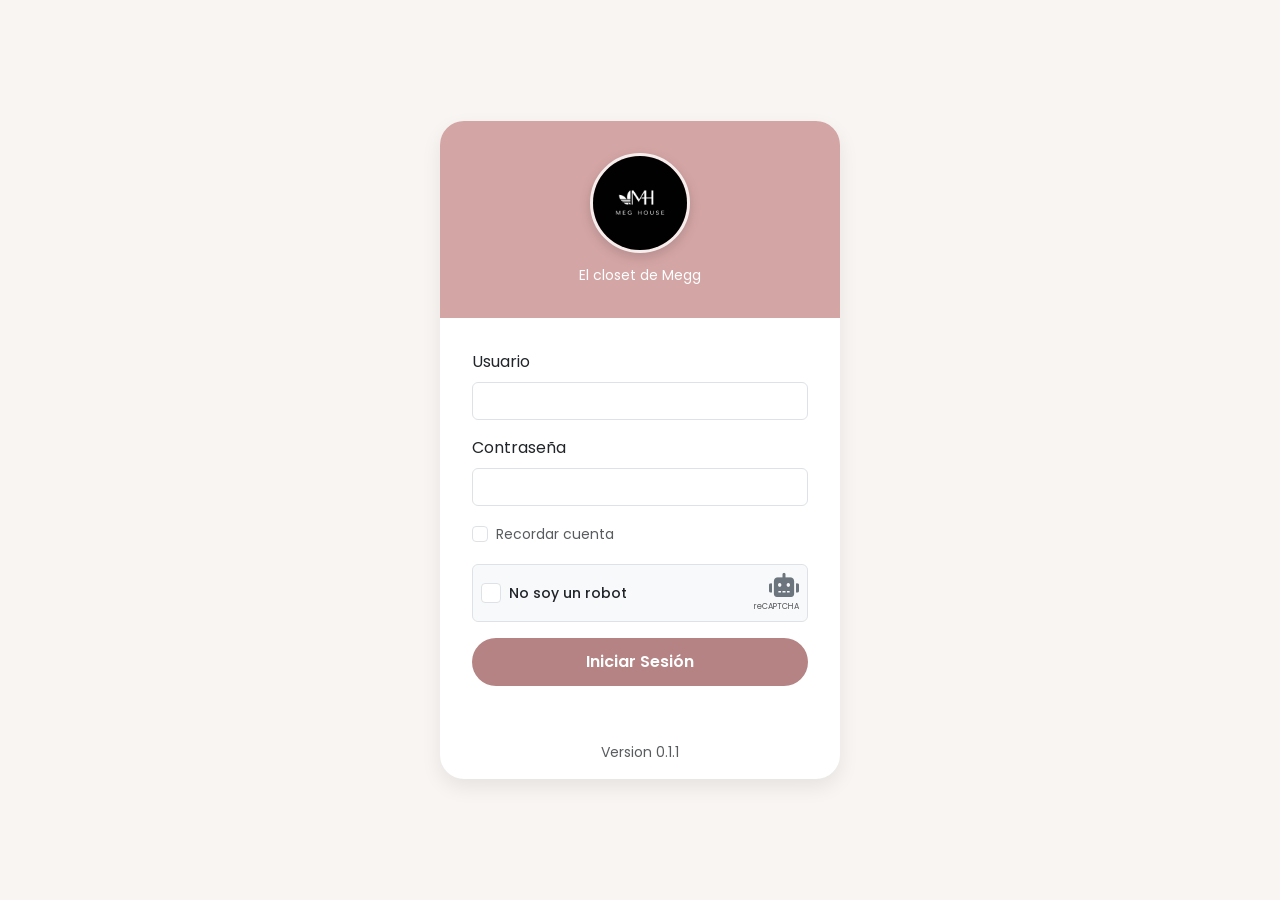
<file: index.html>
<!DOCTYPE html>
<html lang="es">

<head>
    <meta charset="UTF-8">
    <meta name="viewport" content="width=device-width, initial-scale=1.0">
    <title>Iniciar Sesión - El closet de Megg</title>
    <link href="https://cdn.jsdelivr.net/npm/bootstrap@5.3.0-alpha1/dist/css/bootstrap.min.css" rel="stylesheet">
    <link rel="stylesheet" href="https://cdnjs.cloudflare.com/ajax/libs/font-awesome/6.0.0-beta3/css/all.min.css">
    <link href="https://fonts.googleapis.com/css2?family=Poppins:wght@300;400;600;700&display=swap" rel="stylesheet">
    <link rel="stylesheet" href="styles.css">
    <style>
        * {
            font-family: 'Poppins', sans-serif;
        }

        body {
            background: #f8f5f2;
            min-height: 100vh;
            display: flex;
            align-items: center;
            justify-content: center;
        }

        .login-card {
            width: 100%;
            max-width: 400px;
            border-radius: 24px;
            overflow: hidden;
            border: none;
            box-shadow: 0 8px 20px rgba(0, 0, 0, 0.08);
        }

        .login-card .card-header {
            background: #d4a5a5;
            border: none;
            padding: 2rem;
        }

        .login-card .card-body {
            padding: 2rem;
            background: #fff;
        }

        .btn-login {
            background: #b58383;
            border: none;
            border-radius: 50px;
            padding: 0.7rem;
            font-weight: 600;
            transition: 0.3s;
            color: #fff;
        }

        .btn-login:hover {
            background: #9e6e6e;
            color: #fff;
        }

        .container {
            display: flex;
            justify-content: center;
            align-items: center;
            padding: 1rem;
        }

        .logo-img {
            width: 100px;
            height: 100px;
            border-radius: 50%;
            object-fit: cover;
            border: 3px solid rgba(255, 255, 255, 0.8);
            box-shadow: 0 4px 12px rgba(0, 0, 0, 0.15);
            margin-bottom: 0.75rem;
        }
    </style>
</head>

<body>

    <div class="container">
        <div class="card login-card">
            <div class="card-header text-white text-center">
                <img src="logo.jpg" alt="El closet de Megg" class="logo-img">
                <p class="mb-0 small">El closet de Megg</p>
            </div>
            <div class="card-body">
                <form id="loginForm">
                    <div class="mb-3">
                        <label for="username" class="form-label">Usuario</label>
                        <input type="text" class="form-control" id="username" value="" required>
                    </div>
                    <div class="mb-3">
                        <label for="password" class="form-label">Contraseña</label>
                        <input type="password" class="form-control" id="password" value="" required>
                    </div>
                    <div class="mb-3 d-flex justify-content-between align-items-center">
                        <div class="form-check">
                            <input type="checkbox" class="form-check-input" id="rememberMe">
                            <label class="form-check-label small text-muted" for="rememberMe">Recordar cuenta</label>
                        </div>
                    </div>
                    <div class="mb-3 p-2 border rounded bg-light d-flex align-items-center justify-content-between">
                        <div class="form-check m-0 d-flex align-items-center gap-2">
                            <input type="checkbox" class="form-check-input mt-0" id="captchaCheck"
                                style="width: 20px; height: 20px; cursor: pointer;">
                            <label class="form-check-label small fw-medium" for="captchaCheck"
                                style="cursor: pointer; user-select: none;">No soy un robot</label>
                        </div>
                        <div class="text-end">
                            <i class="fas fa-robot text-secondary fs-4"></i>
                            <div style="font-size: 8px;" class="text-muted">reCAPTCHA</div>
                        </div>
                    </div>
                    <button type="submit" class="btn btn-login w-100">Iniciar Sesión</button>
                    <div id="loginError" class="text-danger mt-3 text-center"></div>
                </form>
            </div>
            <div class="card-footer text-center text-muted small bg-transparent border-0 pb-3">
                Version 0.1.1
            </div>
        </div>
    </div>

    <script src="app.js"></script>
    <script>
        document.getElementById('loginForm').addEventListener('submit', async function (e) {
            e.preventDefault();
            const user = document.getElementById('username').value.trim();
            const pass = document.getElementById('password').value.trim();
            const captchaChecked = document.getElementById('captchaCheck').checked;
            const rememberMe = document.getElementById('rememberMe').checked;
            const errorDiv = document.getElementById('loginError');

            if (!captchaChecked) {
                errorDiv.textContent = 'Por favor, confirma que no eres un robot.';
                return;
            }

            errorDiv.textContent = 'Verificando credenciales...';

            try {
                const res = await apiRequest('login', 'POST', { usuario: user, clave: pass });
                if (res.success) {
                    if (res.usuario) {
                        if (rememberMe) {
                            localStorage.setItem('usuario_megg', res.usuario);
                        } else {
                            sessionStorage.setItem('usuario_megg', res.usuario);
                        }
                    }
                    window.location.href = 'pedidos.html';
                } else {
                    errorDiv.textContent = res.error || 'Credenciales incorrectas.';
                }
            } catch (err) {
                errorDiv.textContent = err.message || 'Error de inicio de sesión.';
            }
        });
    </script>
</body>

</html>
</file>
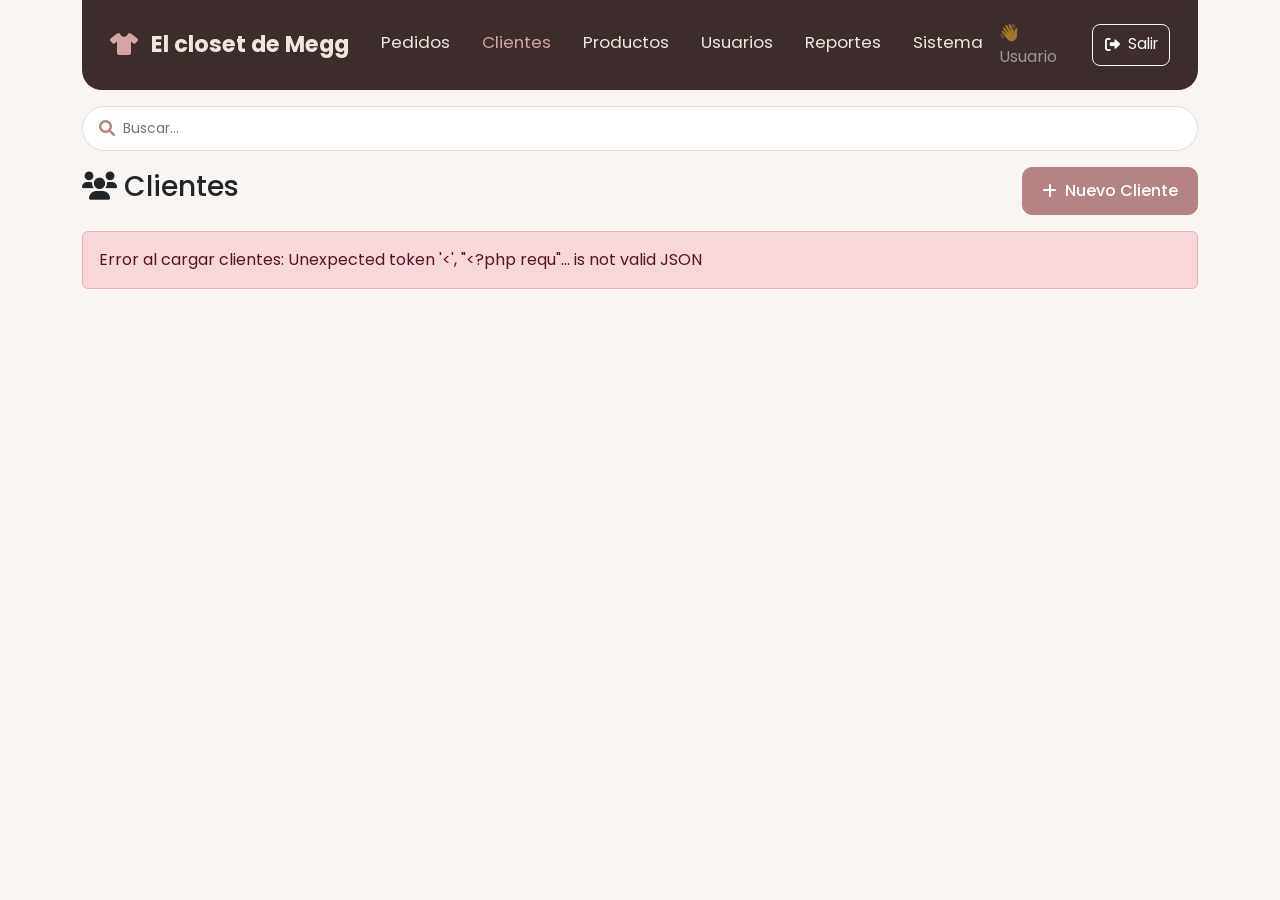
<file: clientes.html>
<!DOCTYPE html>
<html lang="es">
<head>
    <meta charset="UTF-8">
    <meta name="viewport" content="width=device-width, initial-scale=1.0">
    <title>Clientes - El closet de Megg</title>
    <link href="https://cdn.jsdelivr.net/npm/bootstrap@5.3.0-alpha1/dist/css/bootstrap.min.css" rel="stylesheet">
    <link rel="stylesheet" href="https://cdnjs.cloudflare.com/ajax/libs/font-awesome/6.0.0-beta3/css/all.min.css">
    <link href="https://fonts.googleapis.com/css2?family=Poppins:wght@300;400;600;700" rel="stylesheet">
    <link rel="stylesheet" href="styles.css">
    <style>
        * { font-family: 'Poppins', sans-serif; }
        body { background: #f8f5f2; padding-bottom: 30px; }
        .bg-dark-custom { background: #3d2c2c !important; }
        .btn-primary-custom { background: #b58383; border-color: #b58383; color: #fff; }
        .btn-primary-custom:hover { background: #9e6e6e; color: #fff; }
        .card-shadow { box-shadow: 0 8px 20px rgba(0,0,0,0.08); border: none; border-radius: 16px; }
        .search-box { background: #fff; border-radius: 50px; padding: 0.3rem 1rem; border: 1px solid #ddd; }
        .search-box input { border: none; outline: none; background: transparent; width: 100%; padding: 0.4rem 0; }
        .search-box i { color: #b58383; }
        .brand-logo { font-weight: 700; font-size: 1.4rem; color: #f0e6e0 !important; text-decoration: none; }
        .brand-logo i { color: #d4a5a5; margin-right: 8px; }
        .navbar { border-radius: 0 0 20px 20px; padding: 0.8rem 1rem; }
        .navbar .nav-link { color: #f0e6e0 !important; }
        .navbar .nav-link.active, .navbar .nav-link:hover { color: #d4a5a5 !important; }
        .hidden { display: none; }

        /* Foto preview */
        .foto-preview { width: 64px; height: 64px; border-radius: 50%; object-fit: cover; border: 2px solid #d4a5a5; }
        .foto-thumb { width: 40px; height: 40px; border-radius: 50%; object-fit: cover; border: 2px solid #d4a5a5; }
        .foto-placeholder { width: 40px; height: 40px; border-radius: 50%; background: #e8d5d5; display: inline-flex; align-items: center; justify-content: center; color: #b58383; font-size: 1rem; }

        /* File input */
        .file-input-wrapper { position: relative; }
        .file-input-wrapper input[type=file] { opacity: 0; position: absolute; inset: 0; cursor: pointer; }
        .file-input-btn { background: #f0e6e0; border: 1px dashed #b58383; border-radius: 8px; padding: 0.5rem 1rem; color: #9e6e6e; font-size: 0.85rem; cursor: pointer; display: inline-block; transition: 0.2s; }
        .file-input-btn:hover { background: #e8d5d5; }
    </style>
</head>
<body>

<div class="container" id="app">
    <div id="navbarContainer"></div>

    <div class="d-flex justify-content-between align-items-center mb-3 flex-wrap">
        <h3><i class="fas fa-users"></i> Clientes</h3>
        <button class="btn btn-primary-custom" id="btnNuevoCliente"><i class="fas fa-plus"></i> Nuevo Cliente</button>
    </div>

    <div id="clienteFormContainer" class="hidden mb-3 p-4 bg-white rounded-4 card-shadow">
        <h5 id="clienteFormTitle">Nuevo Cliente</h5>
        <form id="clienteForm">
            <input type="hidden" id="clienteId">
            <div class="row">
                <div class="col-md-6 mb-2">
                    <label>Nombre <span class="text-danger">*</span></label>
                    <input type="text" class="form-control" id="clienteNombre" required>
                </div>
                <div class="col-md-6 mb-2">
                    <label>DNI</label>
                    <input type="text" class="form-control" id="clienteDni" placeholder="Ej: 20123456">
                </div>
                <div class="col-md-6 mb-2">
                    <label>Email</label>
                    <input type="email" class="form-control" id="clienteEmail">
                </div>
                <div class="col-md-6 mb-2">
                    <label>Teléfono</label>
                    <input type="text" class="form-control" id="clienteTelefono">
                </div>
                <div class="col-md-6 mb-2">
                    <label>Dirección</label>
                    <input type="text" class="form-control" id="clienteDireccion">
                </div>
                <div class="col-md-6 mb-2">
                    <label>Foto <small class="text-muted">(opcional)</small></label>
                    <div class="d-flex align-items-center gap-3">
                        <div id="fotoPreviewContainer">
                            <div class="foto-placeholder" id="fotoPlaceholder"><i class="fas fa-user"></i></div>
                            <img id="fotoPreviewImg" class="foto-preview hidden" alt="Foto">
                        </div>
                        <div class="file-input-wrapper">
                            <div class="file-input-btn"><i class="fas fa-camera me-1"></i>Elegir foto</div>
                            <input type="file" id="clienteFotoFile" accept="image/*">
                        </div>
                        <button type="button" class="btn btn-sm btn-outline-secondary hidden" id="btnQuitarFoto">
                            <i class="fas fa-times"></i>
                        </button>
                    </div>
                    <input type="hidden" id="clienteFoto">
                </div>
            </div>
            <div class="mt-3">
                <button type="submit" class="btn btn-primary-custom" id="clienteSubmitBtn">Guardar</button>
                <button type="button" class="btn btn-secondary" id="clienteCancelBtn">Cancelar</button>
            </div>
        </form>
    </div>

    <div id="clientesList">Cargando clientes...</div>
</div>

<script src="https://cdn.jsdelivr.net/npm/bootstrap@5.3.0-alpha1/dist/js/bootstrap.bundle.min.js"></script>
<script src="app.js"></script>
<script>
    renderNavbar('clientes');

    // getFotoUrl and openLightbox are provided by app.js

    // ── Foto form handling ─────────────────────────────────────────────────────
    document.getElementById('clienteFotoFile').addEventListener('change', function() {
        const file = this.files[0];
        if (!file) return;
        const reader = new FileReader();
        reader.onload = function(e) {
            setFotoPreview(e.target.result);
            document.getElementById('clienteFoto').value = e.target.result;
        };
        reader.readAsDataURL(file);
    });

    document.getElementById('btnQuitarFoto').addEventListener('click', function() {
        clearFotoPreview();
        document.getElementById('clienteFoto').value = '';
        document.getElementById('clienteFotoFile').value = '';
    });

    function setFotoPreview(src) {
        const img = document.getElementById('fotoPreviewImg');
        const placeholder = document.getElementById('fotoPlaceholder');
        const btnQuitar = document.getElementById('btnQuitarFoto');
        const url = getFotoUrl(src);
        if (url && !url.startsWith('data:')) {
            img.src = url;
            img.classList.remove('hidden');
            placeholder.classList.add('hidden');
            btnQuitar.classList.remove('hidden');
        } else if (src && src.startsWith('data:')) {
            // base64 (new upload preview, no stored yet)
            img.src = src;
            img.classList.remove('hidden');
            placeholder.classList.add('hidden');
            btnQuitar.classList.remove('hidden');
        } else {
            clearFotoPreview();
        }
    }

    function clearFotoPreview() {
        const img = document.getElementById('fotoPreviewImg');
        const placeholder = document.getElementById('fotoPlaceholder');
        const btnQuitar = document.getElementById('btnQuitarFoto');
        img.src = '';
        img.classList.add('hidden');
        placeholder.classList.remove('hidden');
        btnQuitar.classList.add('hidden');
    }

    // ── Tabla de clientes ──────────────────────────────────────────────────────
    let currentPage = 1;
    let itemsPerPage = 10;

    async function cargarClientes() {
        const container = document.getElementById('clientesList');
        try {
            const clientes = await apiRequest('clientes', 'GET');
            if (!Array.isArray(clientes)) {
                throw new Error(typeof clientes === 'object' && clientes !== null
                    ? (clientes.error || JSON.stringify(clientes))
                    : 'Respuesta inválida del servidor');
            }
            const search = getSearchTerm();
            const filtered = filterData(clientes, search, ['nombre', 'email', 'telefono', 'direccion', 'dni']);

            if (filtered.length === 0) {
                container.innerHTML = '<div class="alert alert-info">No hay clientes disponibles.</div>';
                return;
            }

            const totalItems = filtered.length;
            const totalPages = Math.ceil(totalItems / itemsPerPage) || 1;
            if (currentPage > totalPages) currentPage = totalPages;
            if (currentPage < 1) currentPage = 1;

            const startIndex = (currentPage - 1) * itemsPerPage;
            const endIndex = Math.min(startIndex + itemsPerPage, totalItems);
            const paginatedItems = filtered.slice(startIndex, endIndex);

            // Store full clients array for edit button usage (avoids huge data-* attrs)
            const clientesMap = {};
            clientes.forEach(c => { clientesMap[c.id] = c; });

            let html = `
            <div class="d-flex justify-content-between align-items-center mb-2 flex-wrap gap-2">
                <div class="d-flex align-items-center gap-2">
                    <label for="limitSelect" class="form-label mb-0 small text-muted">Mostrar:</label>
                    <select id="limitSelect" class="form-select form-select-sm" style="width: auto;">
                        <option value="10" ${itemsPerPage === 10 ? 'selected' : ''}>10</option>
                        <option value="50" ${itemsPerPage === 50 ? 'selected' : ''}>50</option>
                        <option value="100" ${itemsPerPage === 100 ? 'selected' : ''}>100</option>
                    </select>
                    <span class="small text-muted">registros por página</span>
                </div>
                <div class="small text-muted">
                    Mostrando ${totalItems > 0 ? startIndex + 1 : 0} a ${endIndex} de ${totalItems} clientes
                </div>
            </div>
            <div class="table-responsive">
                <table class="table table-striped table-bordered align-middle">
                <thead class="table-light"><tr>
                    <th style="width:50px;"></th>
                    <th>Nombre</th>
                    <th>DNI</th>
                    <th>Email</th>
                    <th>Teléfono</th>
                    <th>Dirección</th>
                    <th style="width:120px;">Acciones</th>
                </tr></thead><tbody>`;

            paginatedItems.forEach((c, idx) => {
                // Use data-idx to assign src later; avoids truncation of base64 in innerHTML
                const fotoHtml = c.foto
                    ? `<img class="foto-thumb" data-foto-idx="${idx}" alt="foto">`
                    : `<div class="foto-placeholder" style="width:36px;height:36px;font-size:.85rem;"><i class="fas fa-user"></i></div>`;

                html += `<tr>
                    <td class="text-center">${fotoHtml}</td>
                    <td>${escapeHtml(c.nombre)}</td>
                    <td>${escapeHtml(c.dni || '—')}</td>
                    <td>${escapeHtml(c.email || '—')}</td>
                    <td>${escapeHtml(c.telefono || '—')}</td>
                    <td>${escapeHtml(c.direccion || '—')}</td>
                    <td>
                        <button class="btn btn-sm btn-warning me-1 btn-edit" data-id="${c.id}"><i class="fas fa-edit"></i></button>
                        <button class="btn btn-sm btn-danger btn-del" data-id="${c.id}"><i class="fas fa-trash"></i></button>
                    </td>
                </tr>`;
            });
            html += '</tbody></table></div>';

            // Paginado UI
            if (totalPages > 1) {
                html += `<nav class="d-flex justify-content-center mt-3"><ul class="pagination pagination-sm mb-0">`;
                html += `<li class="page-item ${currentPage === 1 ? 'disabled' : ''}">
                    <a class="page-link" href="#" data-page="${currentPage - 1}">&laquo; Anterior</a>
                </li>`;
                for (let i = 1; i <= totalPages; i++) {
                    html += `<li class="page-item ${i === currentPage ? 'active' : ''}">
                        <a class="page-link" href="#" data-page="${i}">${i}</a>
                    </li>`;
                }
                html += `<li class="page-item ${currentPage === totalPages ? 'disabled' : ''}">
                    <a class="page-link" href="#" data-page="${currentPage + 1}">Siguiente &raquo;</a>
                </li>`;
                html += `</ul></nav>`;
            }

            container.innerHTML = html;

            // Evento selector de límite
            const limitSelect = container.querySelector('#limitSelect');
            if (limitSelect) {
                limitSelect.addEventListener('change', (e) => {
                    itemsPerPage = parseInt(e.target.value);
                    currentPage = 1;
                    cargarClientes();
                });
            }

            // Eventos paginación
            container.querySelectorAll('.pagination .page-link').forEach(link => {
                link.addEventListener('click', (e) => {
                    e.preventDefault();
                    const targetPage = parseInt(link.dataset.page);
                    if (targetPage && targetPage >= 1 && targetPage <= totalPages && targetPage !== currentPage) {
                        currentPage = targetPage;
                        cargarClientes();
                    }
                });
            });

            // ✅ Assign src and lightbox click AFTER innerHTML
            container.querySelectorAll('img[data-foto-idx]').forEach(img => {
                const idx = parseInt(img.dataset.fotoIdx);
                const c = paginatedItems[idx];
                if (c && c.foto) {
                    const url = getFotoUrl(c.foto);
                    if (url) {
                        img.src = url;
                        img.style.cursor = 'zoom-in';
                        img.addEventListener('click', () => openLightbox(url, c.nombre));
                        img.onerror = () => {
                            img.style.display = 'none';
                            img.parentElement.innerHTML = `<div class="foto-placeholder" style="width:36px;height:36px;font-size:.85rem;"><i class="fas fa-user"></i></div>`;
                        };
                    }
                }
            });

            container.querySelectorAll('.btn-edit').forEach(btn => {
                btn.addEventListener('click', () => {
                    const c = clientesMap[parseInt(btn.dataset.id)];
                    if (c) editarCliente(c);
                });
            });
            container.querySelectorAll('.btn-del').forEach(btn => {
                btn.addEventListener('click', () => eliminarCliente(parseInt(btn.dataset.id)));
            });
        } catch (e) {
            container.innerHTML = `<div class="alert alert-danger">Error al cargar clientes: ${escapeHtml(e.message)}</div>`;
        }
    }

    // ── Editar ─────────────────────────────────────────────────────────────────
    function editarCliente(c) {
        document.getElementById('clienteId').value        = c.id;
        document.getElementById('clienteNombre').value    = c.nombre    || '';
        document.getElementById('clienteEmail').value     = c.email     || '';
        document.getElementById('clienteTelefono').value  = c.telefono  || '';
        document.getElementById('clienteDireccion').value = c.direccion || '';
        document.getElementById('clienteDni').value       = c.dni       || '';
        // Store existing path; only overwrite on new file selection
        document.getElementById('clienteFoto').value      = c.foto      || '';
        document.getElementById('clienteFotoFile').value  = '';

        // Show preview using correct URL
        if (c.foto && !c.foto.startsWith('data:')) {
            setFotoPreview(c.foto);
        } else {
            clearFotoPreview();
        }

        document.getElementById('clienteFormTitle').textContent    = 'Editar Cliente';
        document.getElementById('clienteSubmitBtn').textContent    = 'Actualizar';
        document.getElementById('clienteFormContainer').classList.remove('hidden');
        document.getElementById('clienteFormContainer').scrollIntoView({ behavior: 'smooth', block: 'start' });
    }

    // ── Eliminar ───────────────────────────────────────────────────────────────
    async function eliminarCliente(id) {
        if (!confirm('¿Desea eliminar este cliente?')) return;
        try {
            await apiRequest('clientes', 'DELETE', { id });
            cargarClientes();
        } catch (e) {
            alert('Error al eliminar: ' + e.message);
        }
    }

    // ── Reset form ─────────────────────────────────────────────────────────────
    function resetClienteForm() {
        document.getElementById('clienteId').value        = '';
        document.getElementById('clienteNombre').value    = '';
        document.getElementById('clienteEmail').value     = '';
        document.getElementById('clienteTelefono').value  = '';
        document.getElementById('clienteDireccion').value = '';
        document.getElementById('clienteDni').value       = '';
        document.getElementById('clienteFoto').value      = '';
        document.getElementById('clienteFotoFile').value  = '';
        clearFotoPreview();
        document.getElementById('clienteFormTitle').textContent  = 'Nuevo Cliente';
        document.getElementById('clienteSubmitBtn').textContent  = 'Guardar';
        document.getElementById('clienteFormContainer').classList.add('hidden');
    }

    document.getElementById('btnNuevoCliente').addEventListener('click', () => {
        resetClienteForm();
        document.getElementById('clienteFormContainer').classList.remove('hidden');
    });

    document.getElementById('clienteCancelBtn').addEventListener('click', resetClienteForm);

    // ── Submit ─────────────────────────────────────────────────────────────────
    document.getElementById('clienteForm').addEventListener('submit', async (e) => {
        e.preventDefault();
        const id = document.getElementById('clienteId').value;
        const data = {
            nombre:    document.getElementById('clienteNombre').value.trim(),
            email:     document.getElementById('clienteEmail').value.trim(),
            telefono:  document.getElementById('clienteTelefono').value.trim(),
            direccion: document.getElementById('clienteDireccion').value.trim(),
            dni:       document.getElementById('clienteDni').value.trim(),
            foto:      document.getElementById('clienteFoto').value
        };
        try {
            if (id) {
                data.id = parseInt(id);
                await apiRequest('clientes', 'PUT', data);
            } else {
                await apiRequest('clientes', 'POST', data);
            }
            resetClienteForm();
            cargarClientes();
        } catch (err) {
            alert('Error al guardar cliente: ' + err.message);
        }
    });

    document.addEventListener('keyup', (e) => {
        if (e.target.id === 'globalSearch') cargarClientes();
    });

    cargarClientes();
</script>
</body>
</html>
</file>
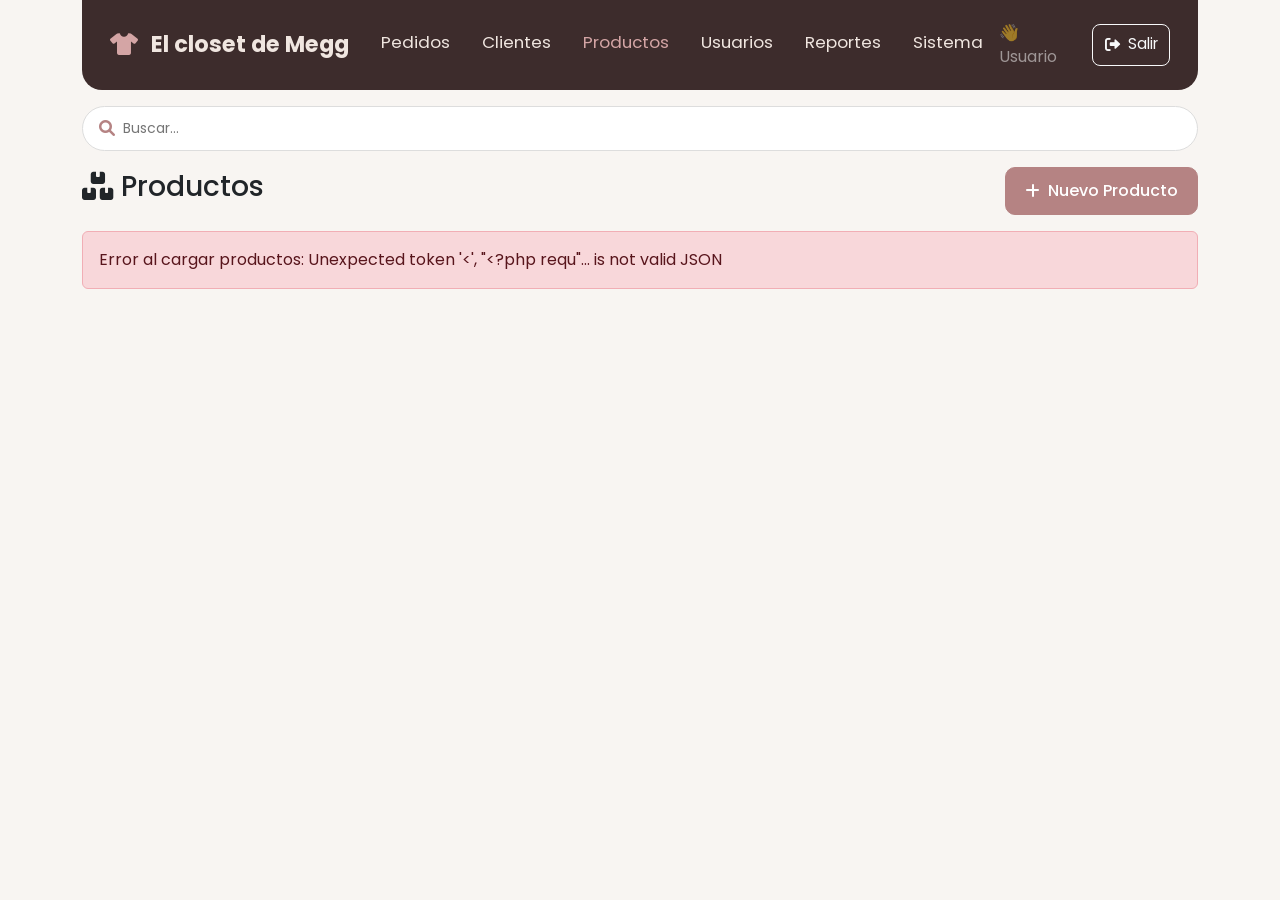
<file: productos.html>
<!DOCTYPE html>
<html lang="es">
<head>
    <meta charset="UTF-8">
    <meta name="viewport" content="width=device-width, initial-scale=1.0">
    <title>Productos - El closet de Megg</title>
    <link href="https://cdn.jsdelivr.net/npm/bootstrap@5.3.0-alpha1/dist/css/bootstrap.min.css" rel="stylesheet">
    <link rel="stylesheet" href="https://cdnjs.cloudflare.com/ajax/libs/font-awesome/6.0.0-beta3/css/all.min.css">
    <link href="https://fonts.googleapis.com/css2?family=Poppins:wght@300;400;600;700" rel="stylesheet">
    <link rel="stylesheet" href="styles.css">
    <style>
        * { font-family: 'Poppins', sans-serif; }
        body { background: #f8f5f2; padding-bottom: 30px; }
        .bg-dark-custom { background: #3d2c2c !important; }
        .btn-primary-custom { background: #b58383; border-color: #b58383; color: #fff; }
        .btn-primary-custom:hover { background: #9e6e6e; color: #fff; }
        .card-shadow { box-shadow: 0 8px 20px rgba(0,0,0,0.08); border: none; border-radius: 16px; }
        .search-box { background: #fff; border-radius: 50px; padding: 0.3rem 1rem; border: 1px solid #ddd; }
        .search-box input { border: none; outline: none; background: transparent; width: 100%; padding: 0.4rem 0; }
        .search-box i { color: #b58383; }
        .brand-logo { font-weight: 700; font-size: 1.4rem; color: #f0e6e0 !important; text-decoration: none; }
        .brand-logo i { color: #d4a5a5; margin-right: 8px; }
        .navbar { border-radius: 0 0 20px 20px; padding: 0.8rem 1rem; }
        .navbar .nav-link { color: #f0e6e0 !important; }
        .navbar .nav-link.active, .navbar .nav-link:hover { color: #d4a5a5 !important; }
        .hidden { display: none; }

        /* Foto thumbnail */
        .foto-thumb {
            width: 44px; height: 44px; border-radius: 8px;
            object-fit: cover; border: 2px solid #e8d8d8;
            transition: transform .15s; cursor: zoom-in;
        }
        .foto-thumb:hover { transform: scale(1.12); border-color: #b58383; }
        .foto-placeholder {
            width: 44px; height: 44px; border-radius: 8px;
            background: #f0e6e0; display: flex; align-items: center; justify-content: center;
            color: #b58383; font-size: 1.1rem;
        }

        /* Foto upload preview */
        .foto-preview-box {
            width: 100px; height: 100px; border-radius: 12px;
            border: 2px dashed #b58383; display: flex; align-items: center;
            justify-content: center; overflow: hidden; cursor: pointer;
            position: relative; background: #fdf8f8;
        }
        .foto-preview-box img { width: 100%; height: 100%; object-fit: cover; }
        .foto-preview-box .placeholder-icon { color: #b58383; font-size: 1.8rem; }
        #btnQuitarFotoP {
            position: absolute; top: 2px; right: 2px; width: 20px; height: 20px;
            border-radius: 50%; background: #dc3545; border: none; color: #fff;
            font-size: .65rem; line-height: 1; display: flex; align-items: center;
            justify-content: center; cursor: pointer; z-index: 2;
        }
    </style>
</head>
<body>

<div class="container" id="app">
    <div id="navbarContainer"></div>

    <div class="d-flex justify-content-between align-items-center mb-3 flex-wrap">
        <h3><i class="fas fa-boxes"></i> Productos</h3>
        <button class="btn btn-primary-custom" id="btnNuevoProducto"><i class="fas fa-plus"></i> Nuevo Producto</button>
    </div>

    <div id="productoFormContainer" class="hidden mb-3 p-4 bg-white rounded-4 card-shadow">
        <h5 id="productoFormTitle">Nuevo Producto</h5>
        <form id="productoForm">
            <input type="hidden" id="productoId">
            <input type="hidden" id="productoFoto">
            <div class="row">
                <div class="col-md-6 mb-2">
                    <label>Nombre</label>
                    <input type="text" class="form-control" id="productoNombre" required>
                </div>
                <div class="col-md-6 mb-2">
                    <label>Descripción</label>
                    <input type="text" class="form-control" id="productoDescripcion">
                </div>
                <div class="col-md-6 mb-2">
                    <label>Precio Costo</label>
                    <input type="number" step="0.01" class="form-control" id="productoPrecioCosto" value="0">
                </div>
                <div class="col-md-6 mb-2">
                    <label>Precio Venta</label>
                    <input type="number" step="0.01" class="form-control" id="productoPrecioVenta" required>
                </div>
                <div class="col-md-6 mb-2">
                    <label>Stock</label>
                    <input type="number" class="form-control" id="productoStock" value="1" required>
                </div>
                <div class="col-12 mb-3">
                    <label>Foto del producto <span class="text-muted small">(opcional)</span></label>
                    <div class="d-flex align-items-center gap-3 mt-1">
                        <div class="foto-preview-box" id="fotoPBox" onclick="document.getElementById('productoFotoFile').click()">
                            <img id="fotoPPreviewImg" class="hidden" alt="preview">
                            <i class="fas fa-camera placeholder-icon" id="fotoPPlaceholder"></i>
                            <button type="button" id="btnQuitarFotoP" class="hidden" title="Quitar foto">✕</button>
                        </div>
                        <div>
                            <input type="file" id="productoFotoFile" accept="image/*" class="hidden">
                            <label for="productoFotoFile" class="btn btn-sm btn-outline-secondary">
                                <i class="fas fa-upload"></i> Seleccionar
                            </label>
                            <div class="text-muted small mt-1">JPG, PNG, WEBP</div>
                        </div>
                    </div>
                </div>
            </div>
            <div class="mt-2">
                <button type="submit" class="btn btn-primary-custom" id="productoSubmitBtn">Guardar</button>
                <button type="button" class="btn btn-secondary" id="productoCancelBtn">Cancelar</button>
            </div>
        </form>
    </div>

    <div id="productosList">Cargando productos...</div>
</div>

<script src="https://cdn.jsdelivr.net/npm/bootstrap@5.3.0-alpha1/dist/js/bootstrap.bundle.min.js"></script>
<script src="app.js"></script>
<script>
    renderNavbar('productos');

    // ── Foto form ───────────────────────────────────────────────────────────────
    document.getElementById('productoFotoFile').addEventListener('change', function() {
        const file = this.files[0];
        if (!file) return;
        const reader = new FileReader();
        reader.onload = function(e) {
            setFotoPPreview(e.target.result);
            document.getElementById('productoFoto').value = e.target.result;
        };
        reader.readAsDataURL(file);
    });

    document.getElementById('btnQuitarFotoP').addEventListener('click', function(e) {
        e.stopPropagation();
        clearFotoPPreview();
        document.getElementById('productoFoto').value = '';
        document.getElementById('productoFotoFile').value = '';
    });

    function setFotoPPreview(src) {
        const img = document.getElementById('fotoPPreviewImg');
        const placeholder = document.getElementById('fotoPPlaceholder');
        const btn = document.getElementById('btnQuitarFotoP');
        const url = src && !src.startsWith('data:') ? getFotoUrl(src) : src;
        if (url) {
            img.src = url;
            img.classList.remove('hidden');
            placeholder.classList.add('hidden');
            btn.classList.remove('hidden');
        } else {
            clearFotoPPreview();
        }
    }

    function clearFotoPPreview() {
        const img = document.getElementById('fotoPPreviewImg');
        const placeholder = document.getElementById('fotoPPlaceholder');
        const btn = document.getElementById('btnQuitarFotoP');
        img.src = ''; img.classList.add('hidden');
        placeholder.classList.remove('hidden');
        btn.classList.add('hidden');
    }

    // ── Carga de productos ──────────────────────────────────────────────────────
    let productosCache = [];
    let currentPage = 1;
    let itemsPerPage = 10;

    async function cargarProductos() {
        const container = document.getElementById('productosList');
        try {
            const productos = await apiRequest('productos', 'GET');
            if (!Array.isArray(productos)) {
                throw new Error(typeof productos === 'object' && productos !== null
                    ? (productos.error || JSON.stringify(productos)) : 'Respuesta inválida del servidor');
            }
            productosCache = productos;
            const search = getSearchTerm();
            const filtered = filterData(productos, search, ['nombre', 'descripcion', 'precio_costo', 'precio_venta', 'precio', 'stock']);

            if (filtered.length === 0) {
                container.innerHTML = '<div class="alert alert-info">No hay productos disponibles.</div>';
                return;
            }

            const totalItems = filtered.length;
            const totalPages = Math.ceil(totalItems / itemsPerPage) || 1;
            if (currentPage > totalPages) currentPage = totalPages;
            if (currentPage < 1) currentPage = 1;

            const startIndex = (currentPage - 1) * itemsPerPage;
            const endIndex = Math.min(startIndex + itemsPerPage, totalItems);
            const paginatedItems = filtered.slice(startIndex, endIndex);

            let html = `
            <div class="d-flex justify-content-between align-items-center mb-2 flex-wrap gap-2">
                <div class="d-flex align-items-center gap-2">
                    <label for="limitSelect" class="form-label mb-0 small text-muted">Mostrar:</label>
                    <select id="limitSelect" class="form-select form-select-sm" style="width: auto;">
                        <option value="10" ${itemsPerPage === 10 ? 'selected' : ''}>10</option>
                        <option value="50" ${itemsPerPage === 50 ? 'selected' : ''}>50</option>
                        <option value="100" ${itemsPerPage === 100 ? 'selected' : ''}>100</option>
                    </select>
                    <span class="small text-muted">registros por página</span>
                </div>
                <div class="small text-muted">
                    Mostrando ${totalItems > 0 ? startIndex + 1 : 0} a ${endIndex} de ${totalItems} productos
                </div>
            </div>
            <div class="table-responsive"><table class="table table-striped table-bordered align-middle">
                <thead class="table-light"><tr>
                    <th style="width:56px">Foto</th>
                    <th>Nombre</th><th>Descripción</th>
                    <th>P. Costo</th><th>P. Venta</th><th>Stock</th>
                    <th style="width:120px">Acciones</th>
                </tr></thead><tbody>`;

            paginatedItems.forEach((p, idx) => {
                const fotoHtml = p.foto
                    ? `<img class="foto-thumb" data-pfoto-idx="${idx}" alt="${escapeHtml(p.nombre)}">`
                    : `<div class="foto-placeholder"><i class="fas fa-box"></i></div>`;
                const precioCostoVal = p.precio_costo !== undefined ? Number(p.precio_costo) : 0;
                const precioVentaVal = (p.precio_venta !== undefined && p.precio_venta !== null) ? Number(p.precio_venta) : Number(p.precio || 0);

                html += `<tr>
                    <td class="text-center">${fotoHtml}</td>
                    <td>${escapeHtml(p.nombre)}</td>
                    <td>${escapeHtml(p.descripcion || '—')}</td>
                    <td>$${precioCostoVal.toFixed(2)}</td>
                    <td>$${precioVentaVal.toFixed(2)}</td>
                    <td>${p.stock !== undefined ? p.stock : 1}</td>
                    <td>
                        <button class="btn btn-sm btn-warning me-1 btn-edit" data-id="${p.id}"><i class="fas fa-edit"></i></button>
                        <button class="btn btn-sm btn-danger btn-del" data-id="${p.id}"><i class="fas fa-trash"></i></button>
                    </td>
                </tr>`;
            });
            html += '</tbody></table></div>';

            // Paginado UI
            if (totalPages > 1) {
                html += `<nav class="d-flex justify-content-center mt-3"><ul class="pagination pagination-sm mb-0">`;
                html += `<li class="page-item ${currentPage === 1 ? 'disabled' : ''}">
                    <a class="page-link" href="#" data-page="${currentPage - 1}">&laquo; Anterior</a>
                </li>`;
                for (let i = 1; i <= totalPages; i++) {
                    html += `<li class="page-item ${i === currentPage ? 'active' : ''}">
                        <a class="page-link" href="#" data-page="${i}">${i}</a>
                    </li>`;
                }
                html += `<li class="page-item ${currentPage === totalPages ? 'disabled' : ''}">
                    <a class="page-link" href="#" data-page="${currentPage + 1}">Siguiente &raquo;</a>
                </li>`;
                html += `</ul></nav>`;
            }

            container.innerHTML = html;

            // Evento selector de límite
            const limitSelect = container.querySelector('#limitSelect');
            if (limitSelect) {
                limitSelect.addEventListener('change', (e) => {
                    itemsPerPage = parseInt(e.target.value);
                    currentPage = 1;
                    cargarProductos();
                });
            }

            // Eventos paginación
            container.querySelectorAll('.pagination .page-link').forEach(link => {
                link.addEventListener('click', (e) => {
                    e.preventDefault();
                    const targetPage = parseInt(link.dataset.page);
                    if (targetPage && targetPage >= 1 && targetPage <= totalPages && targetPage !== currentPage) {
                        currentPage = targetPage;
                        cargarProductos();
                    }
                });
            });

            // Assign foto URLs + lightbox after innerHTML
            container.querySelectorAll('img[data-pfoto-idx]').forEach(img => {
                const idx = parseInt(img.dataset.pfotoIdx);
                const p = paginatedItems[idx];
                if (p && p.foto) {
                    const url = getFotoUrl(p.foto);
                    if (url) {
                        img.src = url;
                        img.addEventListener('click', () => openLightbox(url, p.nombre));
                        img.onerror = () => {
                            img.style.display = 'none';
                            img.parentElement.innerHTML = `<div class="foto-placeholder"><i class="fas fa-box"></i></div>`;
                        };
                    }
                }
            });

            const productosMap = {};
            productos.forEach(p => productosMap[p.id] = p);

            container.querySelectorAll('.btn-edit').forEach(btn => {
                btn.addEventListener('click', () => {
                    const p = productosMap[parseInt(btn.dataset.id)];
                    if (p) editarProducto(p);
                });
            });
            container.querySelectorAll('.btn-del').forEach(btn => {
                btn.addEventListener('click', () => eliminarProducto(parseInt(btn.dataset.id)));
            });
        } catch (e) {
            container.innerHTML = `<div class="alert alert-danger">Error al cargar productos: ${escapeHtml(e.message)}</div>`;
        }
    }

    function editarProducto(p) {
        if (!p) return;
        document.getElementById('productoId').value          = p.id;
        document.getElementById('productoNombre').value      = p.nombre      || '';
        document.getElementById('productoDescripcion').value = p.descripcion || '';
        document.getElementById('productoPrecioCosto').value = p.precio_costo !== undefined ? p.precio_costo : 0;
        document.getElementById('productoPrecioVenta').value = p.precio_venta !== undefined && p.precio_venta !== null ? p.precio_venta : (p.precio || '');
        document.getElementById('productoStock').value       = p.stock !== undefined ? p.stock : 1;
        document.getElementById('productoFoto').value        = p.foto        || '';
        document.getElementById('productoFotoFile').value    = '';

        if (p.foto && !p.foto.startsWith('data:')) {
            setFotoPPreview(p.foto);
        } else {
            clearFotoPPreview();
        }

        document.getElementById('productoFormTitle').textContent   = 'Editar Producto';
        document.getElementById('productoSubmitBtn').textContent   = 'Actualizar';
        document.getElementById('productoFormContainer').classList.remove('hidden');
        document.getElementById('productoFormContainer').scrollIntoView({ behavior: 'smooth', block: 'start' });
    }

    async function eliminarProducto(id) {
        if (!confirm('¿Desea eliminar este producto?')) return;
        try {
            await apiRequest('productos', 'DELETE', { id });
            cargarProductos();
        } catch (e) {
            alert('Error al eliminar: ' + e.message);
        }
    }

    function resetProductoForm() {
        document.getElementById('productoId').value          = '';
        document.getElementById('productoNombre').value      = '';
        document.getElementById('productoDescripcion').value = '';
        document.getElementById('productoPrecioCosto').value = '0';
        document.getElementById('productoPrecioVenta').value = '';
        document.getElementById('productoStock').value       = '1';
        document.getElementById('productoFoto').value        = '';
        document.getElementById('productoFotoFile').value    = '';
        clearFotoPPreview();
        document.getElementById('productoFormTitle').textContent  = 'Nuevo Producto';
        document.getElementById('productoSubmitBtn').textContent  = 'Guardar';
        document.getElementById('productoFormContainer').classList.add('hidden');
    }

    document.getElementById('btnNuevoProducto').addEventListener('click', () => {
        resetProductoForm();
        document.getElementById('productoFormContainer').classList.remove('hidden');
    });

    document.getElementById('productoCancelBtn').addEventListener('click', resetProductoForm);

    document.getElementById('productoForm').addEventListener('submit', async (e) => {
        e.preventDefault();
        const idVal = document.getElementById('productoId').value;
        const pVenta = parseFloat(document.getElementById('productoPrecioVenta').value) || 0;
        const data = {
            nombre:       document.getElementById('productoNombre').value.trim(),
            descripcion:  document.getElementById('productoDescripcion').value.trim(),
            precio_costo: parseFloat(document.getElementById('productoPrecioCosto').value) || 0,
            precio_venta: pVenta,
            precio:       pVenta,
            stock:        parseInt(document.getElementById('productoStock').value) || 1,
            foto:         document.getElementById('productoFoto').value
        };
        try {
            if (idVal) {
                data.id = parseInt(idVal, 10);
                await apiRequest('productos', 'PUT', data);
            } else {
                await apiRequest('productos', 'POST', data);
            }
            resetProductoForm();
            cargarProductos();
        } catch (err) {
            alert('Error al guardar producto: ' + err.message);
        }
    });

    document.addEventListener('keyup', (e) => {
        if (e.target.id === 'globalSearch') cargarProductos();
    });

    cargarProductos();
</script>
</body>
</html>
</file>
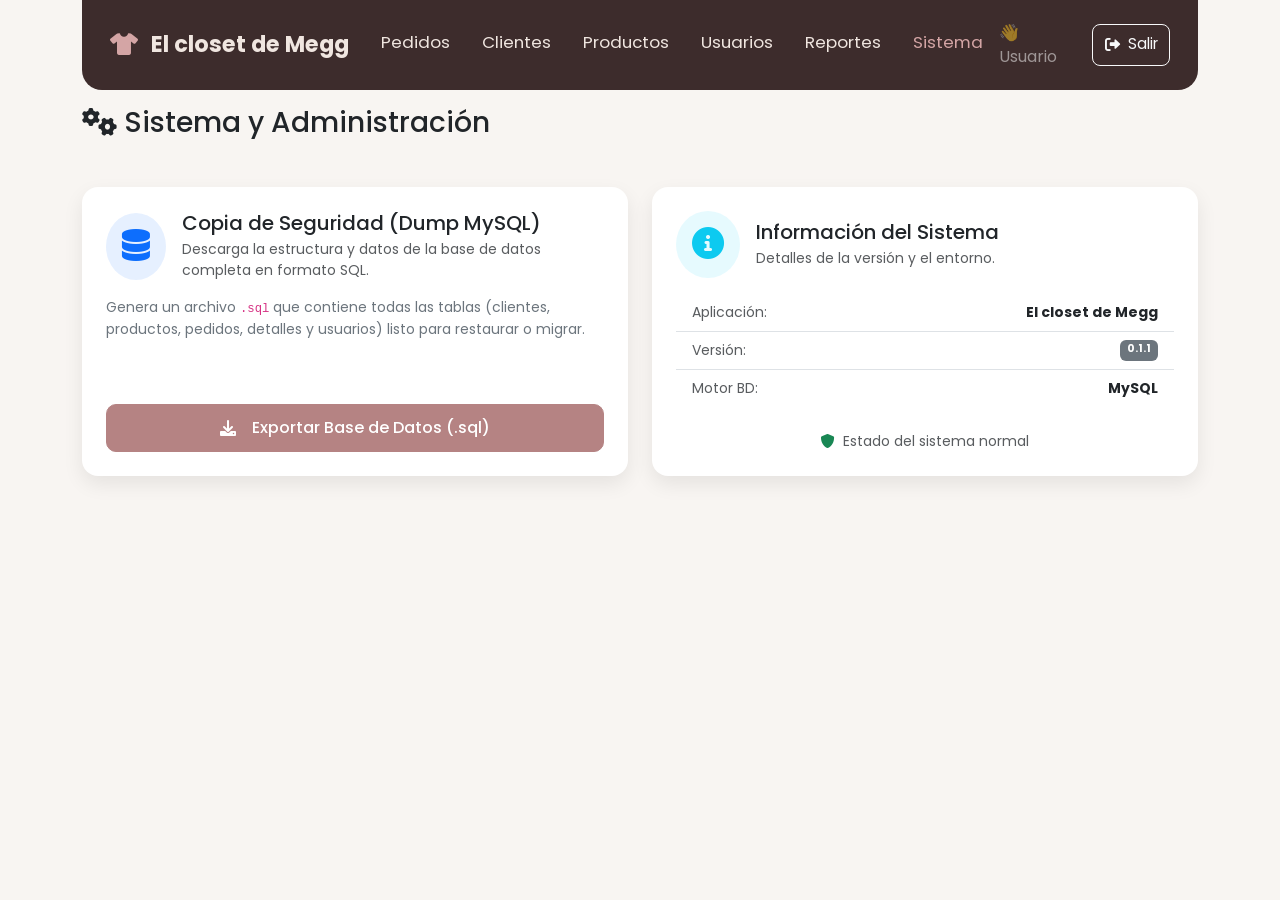
<file: sistema.html>
<!DOCTYPE html>
<html lang="es">

<head>
    <meta charset="UTF-8">
    <meta name="viewport" content="width=device-width, initial-scale=1.0">
    <title>Sistema - El closet de Megg</title>
    <link href="https://cdn.jsdelivr.net/npm/bootstrap@5.3.0-alpha1/dist/css/bootstrap.min.css" rel="stylesheet">
    <link rel="stylesheet" href="https://cdnjs.cloudflare.com/ajax/libs/font-awesome/6.0.0-beta3/css/all.min.css">
    <link href="https://fonts.googleapis.com/css2?family=Poppins:wght@300;400;600;700" rel="stylesheet">
    <link rel="stylesheet" href="styles.css">
    <style>
        * {
            font-family: 'Poppins', sans-serif;
        }

        body {
            background: #f8f5f2;
            padding-bottom: 30px;
        }

        .bg-dark-custom {
            background: #3d2c2c !important;
        }

        .btn-primary-custom {
            background: #b58383;
            border-color: #b58383;
            color: #fff;
        }

        .btn-primary-custom:hover {
            background: #9e6e6e;
            color: #fff;
        }

        .card-shadow {
            box-shadow: 0 8px 20px rgba(0, 0, 0, 0.08);
            border: none;
            border-radius: 16px;
        }

        .search-box {
            background: #fff;
            border-radius: 50px;
            padding: 0.3rem 1rem;
            border: 1px solid #ddd;
        }

        .search-box input {
            border: none;
            outline: none;
            background: transparent;
            width: 100%;
            padding: 0.4rem 0;
        }

        .search-box i {
            color: #888;
        }
    </style>
</head>

<body>

    <div class="container" id="app">
        <div id="navbarContainer"></div>

        <div class="d-flex justify-content-between align-items-center mb-3 flex-wrap">
            <h3><i class="fas fa-cogs"></i> Sistema y Administración</h3>
        </div>

        <div class="row g-4 mt-1">
            <div class="col-md-6">
                <div class="card-shadow p-4 bg-white rounded-4 h-100 d-flex flex-column justify-content-between">
                    <div>
                        <div class="d-flex align-items-center gap-3 mb-3">
                            <div class="rounded-circle bg-primary bg-opacity-10 p-3 text-primary">
                                <i class="fas fa-database fs-2"></i>
                            </div>
                            <div>
                                <h5 class="mb-1">Copia de Seguridad (Dump MySQL)</h5>
                                <p class="text-muted small mb-0">Descarga la estructura y datos de la base de datos completa en formato SQL.</p>
                            </div>
                        </div>
                        <p class="text-secondary small">
                            Genera un archivo <code>.sql</code> que contiene todas las tablas (clientes, productos, pedidos, detalles y usuarios) listo para restaurar o migrar.
                        </p>
                    </div>

                    <div class="mt-4">
                        <button id="btnExportarDump" class="btn btn-primary-custom w-100 py-2">
                            <i class="fas fa-download me-2"></i> Exportar Base de Datos (.sql)
                        </button>
                    </div>
                </div>
            </div>

            <div class="col-md-6">
                <div class="card-shadow p-4 bg-white rounded-4 h-100 d-flex flex-column justify-content-between">
                    <div>
                        <div class="d-flex align-items-center gap-3 mb-3">
                            <div class="rounded-circle bg-info bg-opacity-10 p-3 text-info">
                                <i class="fas fa-info-circle fs-2"></i>
                            </div>
                            <div>
                                <h5 class="mb-1">Información del Sistema</h5>
                                <p class="text-muted small mb-0">Detalles de la versión y el entorno.</p>
                            </div>
                        </div>
                        <ul class="list-group list-group-flush small">
                            <li class="list-group-item d-flex justify-content-between bg-transparent">
                                <span class="text-muted">Aplicación:</span>
                                <strong>El closet de Megg</strong>
                            </li>
                            <li class="list-group-item d-flex justify-content-between bg-transparent">
                                <span class="text-muted">Versión:</span>
                                <span class="badge bg-secondary">0.1.1</span>
                            </li>
                            <li class="list-group-item d-flex justify-content-between bg-transparent">
                                <span class="text-muted">Motor BD:</span>
                                <strong>MySQL</strong>
                            </li>
                        </ul>
                    </div>

                    <div class="mt-4 text-center text-muted small">
                        <i class="fas fa-shield-alt text-success me-1"></i> Estado del sistema normal
                    </div>
                </div>
            </div>
        </div>

    </div>

    <script src="https://cdn.jsdelivr.net/npm/bootstrap@5.3.0-alpha1/dist/js/bootstrap.bundle.min.js"></script>
    <script src="app.js"></script>
    <script>
        renderNavbar('sistema');

        document.getElementById('btnExportarDump').addEventListener('click', function () {
            const url = getEndpointUrl('sistema') + '?action=dump';
            window.location.href = url;
        });
    </script>
</body>

</html>
</file>
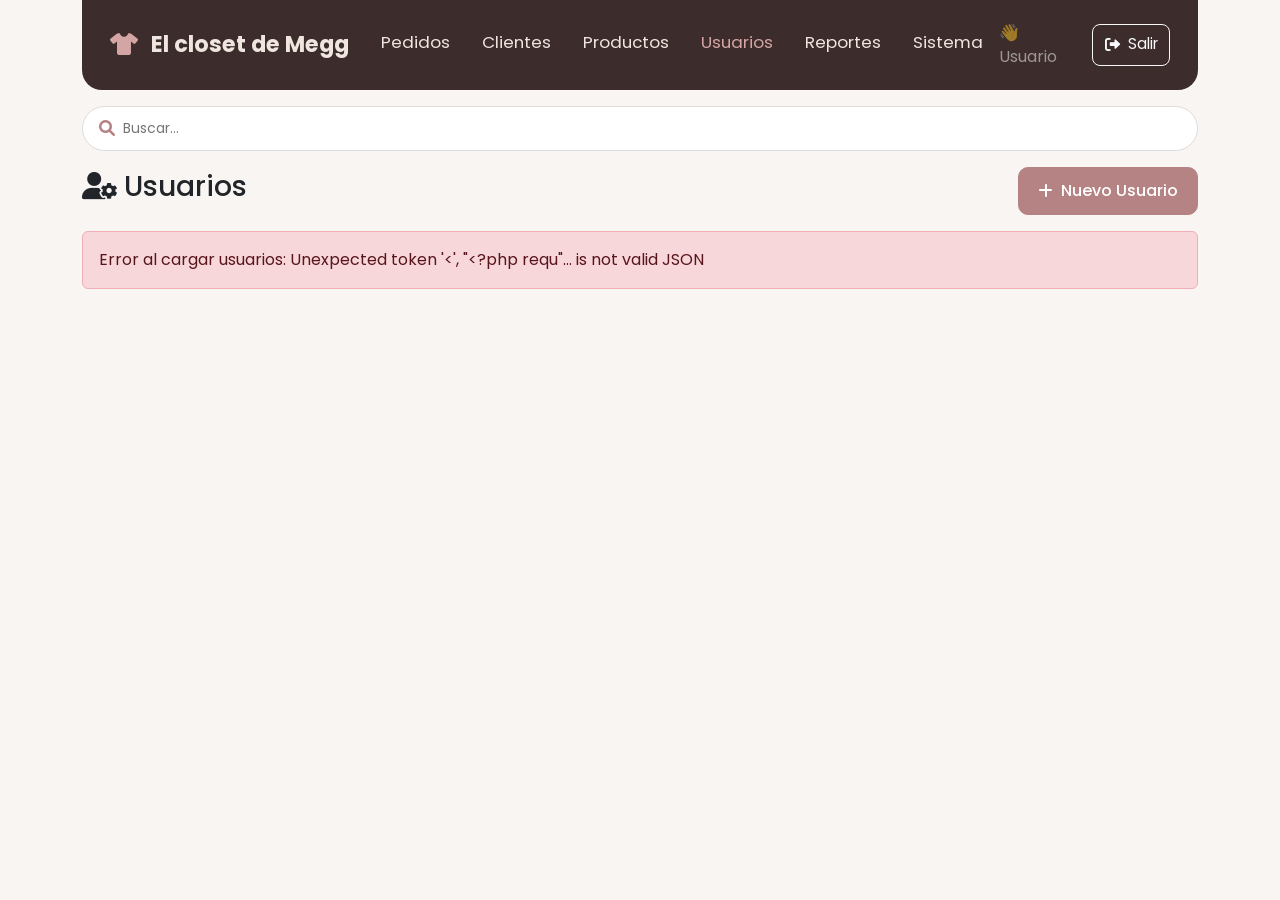
<file: usuarios.html>
<!DOCTYPE html>
<html lang="es">
<head>
    <meta charset="UTF-8">
    <meta name="viewport" content="width=device-width, initial-scale=1.0">
    <title>Usuarios - El closet de Megg</title>
    <link href="https://cdn.jsdelivr.net/npm/bootstrap@5.3.0-alpha1/dist/css/bootstrap.min.css" rel="stylesheet">
    <link rel="stylesheet" href="https://cdnjs.cloudflare.com/ajax/libs/font-awesome/6.0.0-beta3/css/all.min.css">
    <link href="https://fonts.googleapis.com/css2?family=Poppins:wght@300;400;600;700" rel="stylesheet">
    <link rel="stylesheet" href="styles.css">
    <style>
        * { font-family: 'Poppins', sans-serif; }
        body { background: #f8f5f2; padding-bottom: 30px; }
        .bg-dark-custom { background: #3d2c2c !important; }
        .btn-primary-custom { background: #b58383; border-color: #b58383; color: #fff; }
        .btn-primary-custom:hover { background: #9e6e6e; color: #fff; }
        .card-shadow { box-shadow: 0 8px 20px rgba(0,0,0,0.08); border: none; border-radius: 16px; }
        .search-box { background: #fff; border-radius: 50px; padding: 0.3rem 1rem; border: 1px solid #ddd; }
        .search-box input { border: none; outline: none; background: transparent; width: 100%; padding: 0.4rem 0; }
        .search-box i { color: #b58383; }
        .brand-logo { font-weight: 700; font-size: 1.4rem; color: #f0e6e0 !important; text-decoration: none; }
        .brand-logo i { color: #d4a5a5; margin-right: 8px; }
        .navbar { border-radius: 0 0 20px 20px; padding: 0.8rem 1rem; }
        .navbar .nav-link { color: #f0e6e0 !important; }
        .navbar .nav-link.active, .navbar .nav-link:hover { color: #d4a5a5 !important; }
        .badge-activo { background: #a8c4a2; color: #2d4a2d; }
        .badge-inactivo { background: #e0d6d6; color: #6a5a5a; }
        .hidden { display: none; }
    </style>
</head>
<body>

<div class="container" id="app">
    <div id="navbarContainer"></div>

    <div class="d-flex justify-content-between align-items-center mb-3 flex-wrap">
        <h3><i class="fas fa-user-cog"></i> Usuarios</h3>
        <button class="btn btn-primary-custom" id="btnNuevoUsuario"><i class="fas fa-plus"></i> Nuevo Usuario</button>
    </div>

    <div id="usuarioFormContainer" class="hidden mb-3 p-4 bg-white rounded-4 card-shadow">
        <h5 id="usuarioFormTitle">Nuevo Usuario</h5>
        <form id="usuarioForm">
            <input type="hidden" id="usuarioId">
            <div class="row">
                <div class="col-md-6 mb-2">
                    <label>Usuario</label>
                    <input type="text" class="form-control" id="usuarioNombre" required>
                </div>
                <div class="col-md-6 mb-2">
                    <label>Contraseña</label>
                    <input type="password" class="form-control" id="usuarioClave" required>
                </div>
                <div class="col-md-12 mb-2">
                    <div class="form-check form-switch">
                        <input class="form-check-input" type="checkbox" id="usuarioActivo" checked>
                        <label class="form-check-label" for="usuarioActivo">Activo</label>
                    </div>
                </div>
            </div>
            <div class="mt-3">
                <button type="submit" class="btn btn-primary-custom" id="usuarioSubmitBtn">Guardar</button>
                <button type="button" class="btn btn-secondary" id="usuarioCancelBtn">Cancelar</button>
            </div>
        </form>
    </div>

    <div id="usuariosList">Cargando usuarios...</div>
</div>

<script src="https://cdn.jsdelivr.net/npm/bootstrap@5.3.0-alpha1/dist/js/bootstrap.bundle.min.js"></script>
<script src="app.js"></script>
<script>
    renderNavbar('usuarios');

    let currentPage = 1;
    let itemsPerPage = 10;

    async function cargarUsuarios() {
        const container = document.getElementById('usuariosList');
        try {
            const usuarios = await apiRequest('usuarios', 'GET');
            if (!Array.isArray(usuarios)) {
                throw new Error(typeof usuarios === 'object' && usuarios !== null ? (usuarios.error || JSON.stringify(usuarios)) : 'Respuesta inválida del servidor');
            }
            const search = getSearchTerm();
            const filtered = filterData(usuarios, search, ['usuario']);

            if (filtered.length === 0) {
                container.innerHTML = '<div class="alert alert-info">No hay usuarios disponibles.</div>';
                return;
            }

            const totalItems = filtered.length;
            const totalPages = Math.ceil(totalItems / itemsPerPage) || 1;
            if (currentPage > totalPages) currentPage = totalPages;
            if (currentPage < 1) currentPage = 1;

            const startIndex = (currentPage - 1) * itemsPerPage;
            const endIndex = Math.min(startIndex + itemsPerPage, totalItems);
            const paginatedItems = filtered.slice(startIndex, endIndex);

            let html = `
            <div class="d-flex justify-content-between align-items-center mb-2 flex-wrap gap-2">
                <div class="d-flex align-items-center gap-2">
                    <label for="limitSelect" class="form-label mb-0 small text-muted">Mostrar:</label>
                    <select id="limitSelect" class="form-select form-select-sm" style="width: auto;">
                        <option value="10" ${itemsPerPage === 10 ? 'selected' : ''}>10</option>
                        <option value="50" ${itemsPerPage === 50 ? 'selected' : ''}>50</option>
                        <option value="100" ${itemsPerPage === 100 ? 'selected' : ''}>100</option>
                    </select>
                    <span class="small text-muted">registros por página</span>
                </div>
                <div class="small text-muted">
                    Mostrando ${totalItems > 0 ? startIndex + 1 : 0} a ${endIndex} de ${totalItems} usuarios
                </div>
            </div>
            <div class="table-responsive"><table class="table table-striped table-bordered align-middle">
                <thead class="table-light"><tr><th>Usuario</th><th>Estado</th><th style="width: 120px;">Acciones</th></tr></thead><tbody>`;
            paginatedItems.forEach(u => {
                const badge = u.activo ? '<span class="badge badge-activo">Activo</span>' : '<span class="badge badge-inactivo">Inactivo</span>';
                html += `<tr>
                    <td>${escapeHtml(u.usuario)}</td>
                    <td>${badge}</td>
                    <td>
                        <button class="btn btn-sm btn-warning me-1 btn-edit" data-id="${u.id}"><i class="fas fa-edit"></i></button>
                        <button class="btn btn-sm btn-danger btn-del" data-id="${u.id}"><i class="fas fa-trash"></i></button>
                    </td>
                </tr>`;
            });
            html += '</tbody></table></div>';

            // Paginado UI
            if (totalPages > 1) {
                html += `<nav class="d-flex justify-content-center mt-3"><ul class="pagination pagination-sm mb-0">`;
                html += `<li class="page-item ${currentPage === 1 ? 'disabled' : ''}">
                    <a class="page-link" href="#" data-page="${currentPage - 1}">&laquo; Anterior</a>
                </li>`;
                for (let i = 1; i <= totalPages; i++) {
                    html += `<li class="page-item ${i === currentPage ? 'active' : ''}">
                        <a class="page-link" href="#" data-page="${i}">${i}</a>
                    </li>`;
                }
                html += `<li class="page-item ${currentPage === totalPages ? 'disabled' : ''}">
                    <a class="page-link" href="#" data-page="${currentPage + 1}">Siguiente &raquo;</a>
                </li>`;
                html += `</ul></nav>`;
            }

            container.innerHTML = html;

            // Evento selector de límite
            const limitSelect = container.querySelector('#limitSelect');
            if (limitSelect) {
                limitSelect.addEventListener('change', (e) => {
                    itemsPerPage = parseInt(e.target.value);
                    currentPage = 1;
                    cargarUsuarios();
                });
            }

            // Eventos paginación
            container.querySelectorAll('.pagination .page-link').forEach(link => {
                link.addEventListener('click', (e) => {
                    e.preventDefault();
                    const targetPage = parseInt(link.dataset.page);
                    if (targetPage && targetPage >= 1 && targetPage <= totalPages && targetPage !== currentPage) {
                        currentPage = targetPage;
                        cargarUsuarios();
                    }
                });
            });

            container.querySelectorAll('.btn-edit').forEach(btn => {
                btn.addEventListener('click', () => editarUsuario(usuarios, parseInt(btn.dataset.id)));
            });
            container.querySelectorAll('.btn-del').forEach(btn => {
                btn.addEventListener('click', () => eliminarUsuario(parseInt(btn.dataset.id)));
            });
        } catch (e) {
            container.innerHTML = `<div class="alert alert-danger">Error al cargar usuarios: ${escapeHtml(e.message)}</div>`;
        }
    }

    function editarUsuario(usuarios, id) {
        const u = usuarios.find(item => item.id == id);
        if (!u) return;
        document.getElementById('usuarioId').value = u.id;
        document.getElementById('usuarioNombre').value = u.usuario || '';
        document.getElementById('usuarioClave').value = u.clave || '';
        document.getElementById('usuarioActivo').checked = u.activo == 1;
        document.getElementById('usuarioFormTitle').textContent = 'Editar Usuario';
        document.getElementById('usuarioSubmitBtn').textContent = 'Actualizar';
        document.getElementById('usuarioFormContainer').classList.remove('hidden');
    }

    async function eliminarUsuario(id) {
        if (id === 1) { alert('No se puede eliminar el usuario administrador por defecto.'); return; }
        if (!confirm('¿Desea eliminar este usuario?')) return;
        try {
            await apiRequest('usuarios', 'DELETE', { id });
            cargarUsuarios();
        } catch (e) {
            alert('Error al eliminar: ' + e.message);
        }
    }

    function resetUsuarioForm() {
        document.getElementById('usuarioId').value = '';
        document.getElementById('usuarioNombre').value = '';
        document.getElementById('usuarioClave').value = '';
        document.getElementById('usuarioActivo').checked = true;
        document.getElementById('usuarioFormTitle').textContent = 'Nuevo Usuario';
        document.getElementById('usuarioSubmitBtn').textContent = 'Guardar';
        document.getElementById('usuarioFormContainer').classList.add('hidden');
    }

    document.getElementById('btnNuevoUsuario').addEventListener('click', () => {
        resetUsuarioForm();
        document.getElementById('usuarioFormContainer').classList.remove('hidden');
    });

    document.getElementById('usuarioCancelBtn').addEventListener('click', resetUsuarioForm);

    document.getElementById('usuarioForm').addEventListener('submit', async (e) => {
        e.preventDefault();
        const id = document.getElementById('usuarioId').value;
        const data = {
            usuario: document.getElementById('usuarioNombre').value.trim(),
            clave: document.getElementById('usuarioClave').value.trim(),
            activo: document.getElementById('usuarioActivo').checked ? 1 : 0
        };
        try {
            if (id) {
                data.id = parseInt(id);
                await apiRequest('usuarios', 'PUT', data);
            } else {
                await apiRequest('usuarios', 'POST', data);
            }
            resetUsuarioForm();
            cargarUsuarios();
        } catch (err) {
            alert('Error al guardar usuario: ' + err.message);
        }
    });

    document.addEventListener('keyup', (e) => {
        if (e.target.id === 'globalSearch') cargarUsuarios();
    });

    cargarUsuarios();
</script>
</body>
</html>
</file>
<file: styles.css>
/* Estilos globales para botones optimizados para pantallas táctiles y móviles */
.btn {
    min-height: 48px;
    padding: 0.6rem 1.2rem;
    font-size: 1rem;
    display: inline-flex;
    align-items: center;
    justify-content: center;
    gap: 0.5rem;
    border-radius: 10px;
    touch-action: manipulation;
}

/* Ajuste específico para botones sm en tablas/listas */
.btn-sm {
    min-height: 42px;
    min-width: 42px;
    padding: 0.4rem 0.8rem;
    font-size: 0.95rem;
    border-radius: 8px;
}

/* Botones editar y eliminar 50% más anchos */
.btn-edit,
.btn-del {
    padding-left: 1.2rem !important;
    padding-right: 1.2rem !important;
    min-width: 60px !important;
}

/* Optimización para menú de navegación mobile */
.navbar-nav .nav-link {
    padding: 0.75rem 1rem !important;
    font-size: 1.05rem;
    display: block;
}

.navbar-nav .nav-item {
    margin-bottom: 0.25rem;
}

.navbar-toggler {
    padding: 0.6rem 0.8rem !important;
    font-size: 1.25rem;
}

/* Botón principal customizado */
.btn-primary-custom {
    background: #b58383;
    border-color: #b58383;
    color: #fff;
    font-weight: 500;
}

.btn-primary-custom:hover,
.btn-primary-custom:active,
.btn-primary-custom:focus {
    background: #9e6e6e;
    border-color: #9e6e6e;
    color: #fff;
}

/* Botón de input de archivos */
.file-input-btn {
    min-height: 44px;
    padding: 0.6rem 1.2rem;
    font-size: 0.95rem;
    display: inline-flex;
    align-items: center;
    justify-content: center;
    gap: 0.5rem;
}

/* Estilos de Navbar comunes */
.brand-logo {
    font-weight: 700;
    font-size: 1.4rem;
    color: #f0e6e0 !important;
    text-decoration: none;
}

.brand-logo i {
    color: #d4a5a5;
    margin-right: 8px;
}

.navbar {
    border-radius: 0 0 20px 20px;
    padding: 0.8rem 1rem;
}

.navbar .nav-link {
    color: #f0e6e0 !important;
}

.navbar .nav-link.active,
.navbar .nav-link:hover {
    color: #d4a5a5 !important;
}

/* Switches de tamaño doble */
.form-check.form-switch {
    min-height: 2.5rem;
    padding-left: 3.5rem;
    display: flex;
    align-items: center;
}

.form-check.form-switch .form-check-input {
    width: 3.2em;
    height: 1.6em;
    margin-left: -3.5rem;
    cursor: pointer;
}

.form-check.form-switch .form-check-label {
    font-size: 1.1rem;
    cursor: pointer;
    user-select: none;
}
</file>
